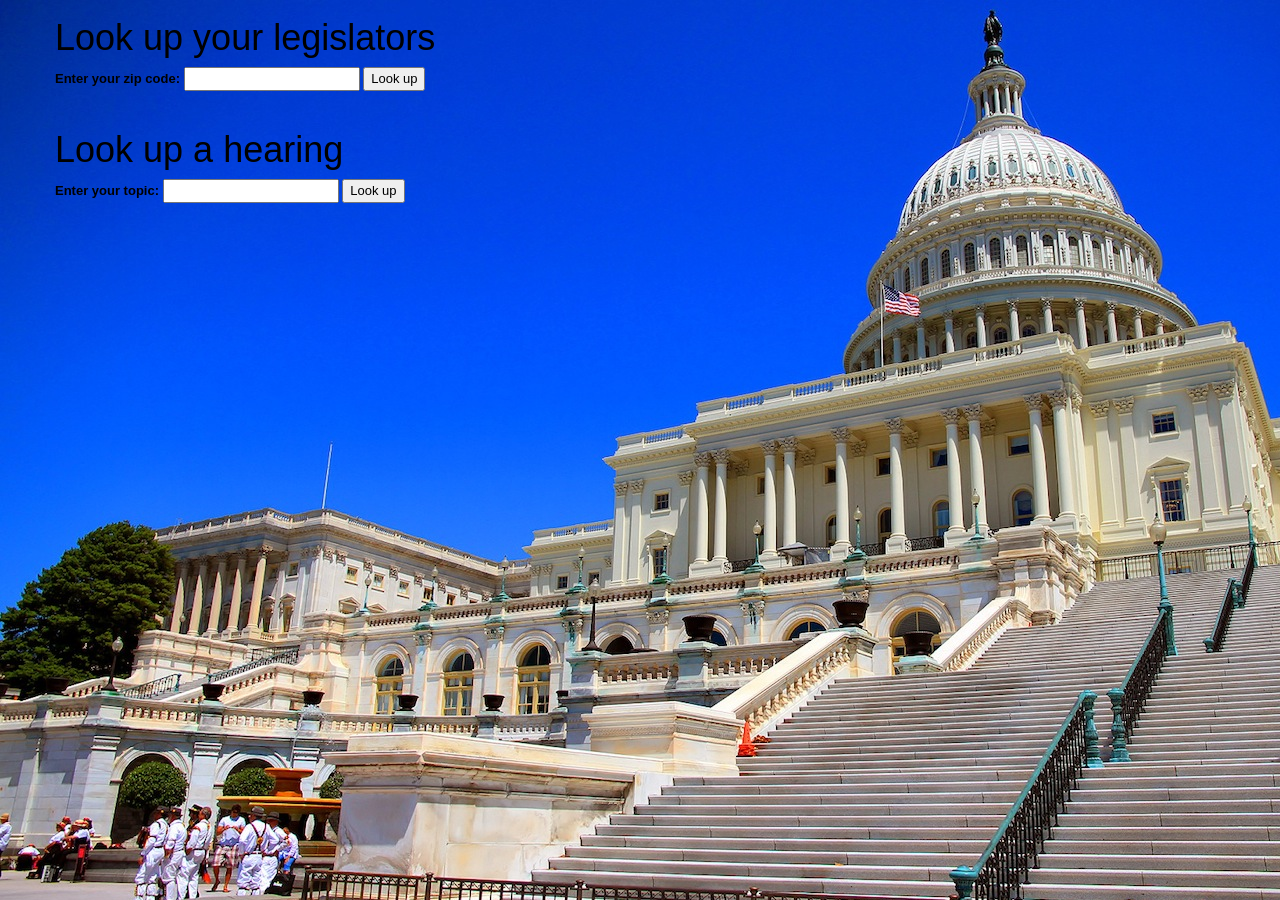
<file: index.html>
<!DOCTYPE html>
<html>
  <head>
    <script src="js/jquery-1.10.2.js"></script>
    <script src="js/bootstrap.js"></script>
    <script src="css/bootstrap.css"></script>
    <script src="css/bootstrap-responsive.css"></script>
    <script src="js/scripts.js"></script>
    <link href="css/styles.css" rel="stylesheet" type="text/css" media="all">
    <title>Look up your legislators</title>
  </head>
  <body>
    <div class="container">
    <h1>Look up your legislators</h1>

    <form id="get-zip">
      <label for="zip">Enter your zip code:</label>
      <input id="zip" type="text">
      <button type="submit">Look up</button>
    </form>
     </div>
    <ul id="legislators">
    </ul>
    
    <div class="container">
    <h1>Look up a hearing</h1>

    <form id="get-info">
      <label for="location">Enter your topic:</label>
      <input id="hearing" type="text">
      <button type="submit">Look up</button>
    </form>
     </div>
    <ul id="result">
    </ul>
  </body>
    
</html>
</file>
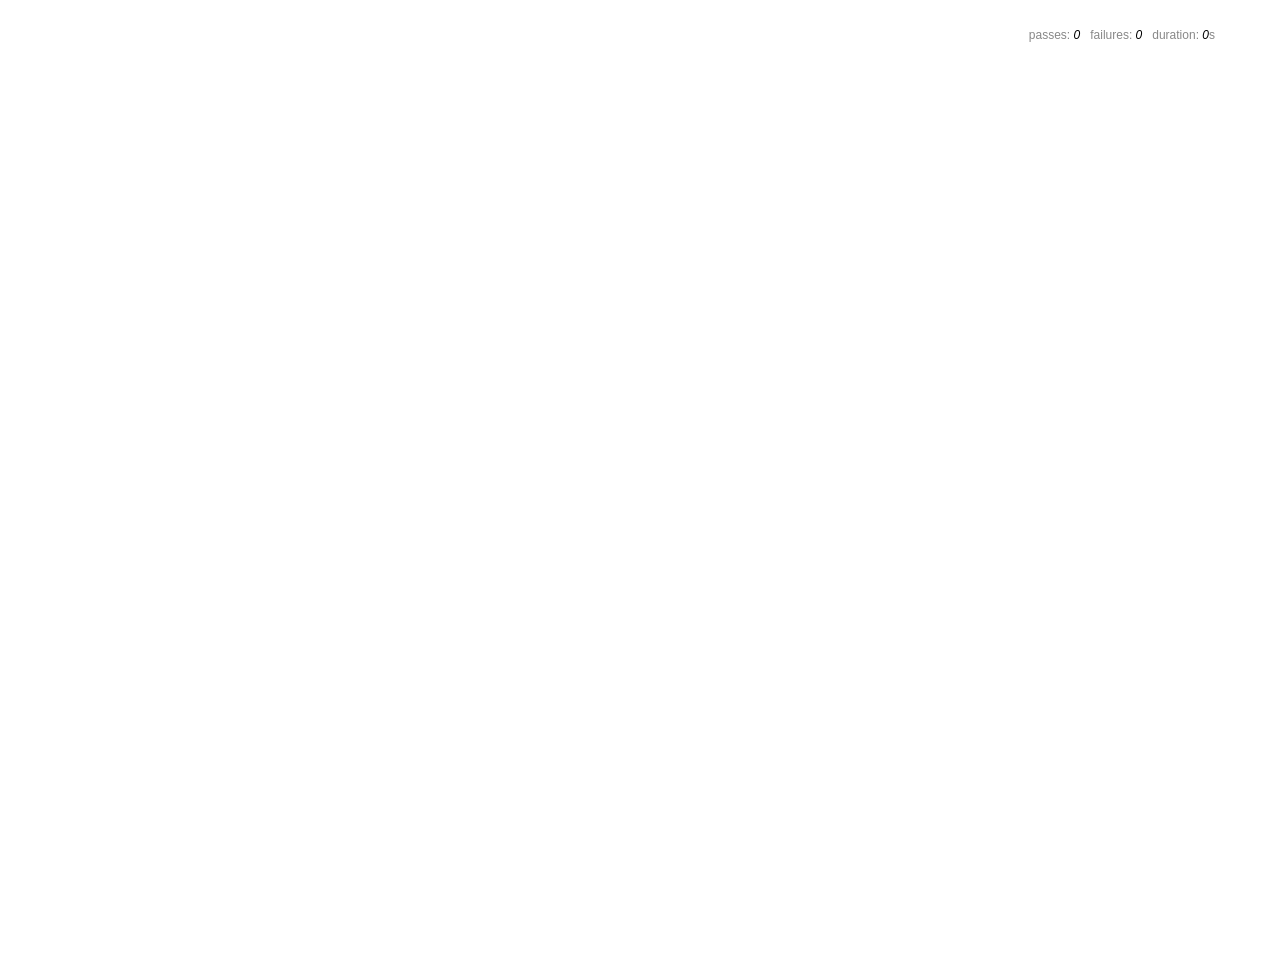
<file: spec/spec-runner.html>
<html>
<head>
  <title>Mocha spec runner</title>
  <link rel="stylesheet" href="mocha.css">
</head>
<body>
  <div id="mocha"></div>
  <script src="../js/jquery-1.10.2.js"></script>
  <script src="../js/scripts.js"></script>
  <script src="mocha.js"></script>
  <script src="sinon.js"></script>
  <script src="chai.js"></script>
  <script>mocha.setup('bdd');</script>
  <script src="specs.js"></script>
  <script>
    should = chai.should();
    mocha.checkLeaks();
    mocha.globals(['jQuery']);
    mocha.run();
  </script>
</body>
</html>
</file>
<file: css/styles.css>
ol{
  display: none;
  color:#000000 ;
  background-color:rgba(255,255,255,0.75);
  padding-right: 50%;
  border-radius: 10px;
}
ul{
  color:#fff ;
}
.container{
  color:#000000 ;
  padding-bottom:10px;
}
body{
  background-image: url(../img/usa.jpg);
}
@import url("//fonts.googleapis.com/css?family=Josefin+Sans:300,400,700");/*!
 * Bootstrap v3.0.0
 *
 * Copyright 2013 Twitter, Inc
 * Licensed under the Apache License v2.0
 * http://www.apache.org/licenses/LICENSE-2.0
 *
 * Designed and built with all the love in the world by @mdo and @fat.
 *//*! normalize.css v2.1.0 | MIT License | git.io/normalize */article,aside,details,figcaption,figure,footer,header,hgroup,main,nav,section,summary{display:block}audio,canvas,video{display:inline-block}audio:not([controls]){display:none;height:0}[hidden]{display:none}html{font-family:sans-serif;-webkit-text-size-adjust:100%;-ms-text-size-adjust:100%}body{margin:0}a:focus{outline:thin dotted}a:active,a:hover{outline:0}h1{margin:.67em 0;font-size:2em}abbr[title]{border-bottom:1px dotted}b,strong{font-weight:bold}dfn{font-style:italic}hr{height:0;-moz-box-sizing:content-box;box-sizing:content-box}mark{color:#000;background:#ff0}code,kbd,pre,samp{font-family:monospace,serif;font-size:1em}pre{white-space:pre-wrap}q{quotes:"\201C" "\201D" "\2018" "\2019"}small{font-size:80%}sub,sup{position:relative;font-size:75%;line-height:0;vertical-align:baseline}sup{top:-0.5em}sub{bottom:-0.25em}img{border:0}svg:not(:root){overflow:hidden}figure{margin:0}fieldset{padding:.35em .625em .75em;margin:0 2px;border:1px solid #c0c0c0}legend{padding:0;border:0}button,input,select,textarea{margin:0;font-family:inherit;font-size:100%}button,input{line-height:normal}button,select{text-transform:none}button,html input[type="button"],input[type="reset"],input[type="submit"]{cursor:pointer;-webkit-appearance:button}button[disabled],html input[disabled]{cursor:default}input[type="checkbox"],input[type="radio"]{padding:0;box-sizing:border-box}input[type="search"]{-webkit-box-sizing:content-box;-moz-box-sizing:content-box;box-sizing:content-box;-webkit-appearance:textfield}input[type="search"]::-webkit-search-cancel-button,input[type="search"]::-webkit-search-decoration{-webkit-appearance:none}button::-moz-focus-inner,input::-moz-focus-inner{padding:0;border:0}textarea{overflow:auto;vertical-align:top}table{border-collapse:collapse;border-spacing:0}@media print{*{color:#000!important;text-shadow:none!important;background:transparent!important;box-shadow:none!important}a,a:visited{text-decoration:underline}a[href]:after{content:" (" attr(href) ")"}abbr[title]:after{content:" (" attr(title) ")"}.ir a:after,a[href^="javascript:"]:after,a[href^="#"]:after{content:""}pre,blockquote{border:1px solid #999;page-break-inside:avoid}thead{display:table-header-group}tr,img{page-break-inside:avoid}img{max-width:100%!important}@page{margin:2cm .5cm}p,h2,h3{orphans:3;widows:3}h2,h3{page-break-after:avoid}.navbar{display:none}.table td,.table th{background-color:#fff!important}.btn>.caret,.dropup>.btn>.caret{border-top-color:#000!important}.label{border:1px solid #000}.table{border-collapse:collapse!important}.table-bordered th,.table-bordered td{border:1px solid #ddd!important}}*{-webkit-box-sizing:border-box;-moz-box-sizing:border-box;box-sizing:border-box}html{font-size:62.5%;-webkit-tap-highlight-color:rgba(0,0,0,0)}body{font-family:"Helvetica Neue",Helvetica,Arial,sans-serif;font-size:13px;line-height:1.428571429;color:#333;background-color:#f7f7f7}input,button,select,textarea{font-family:inherit;font-size:inherit;line-height:inherit}a{color:#d9230f;text-decoration:none}a:hover,a:focus{color:#91170a;text-decoration:underline}a:focus{outline:thin dotted #333;outline:5px auto -webkit-focus-ring-color;outline-offset:-2px}img{vertical-align:middle}.img-responsive{display:inline-block;height:auto;max-width:100%}.img-rounded{border-radius:6px}.img-circle{border-radius:500px}hr{margin-top:18px;margin-bottom:18px;border:0;border-top:1px solid #eee}p{margin:0 0 9px}.lead{margin-bottom:18px;font-size:14.95px;font-weight:200;line-height:1.4}@media(min-width:768px){.lead{font-size:19.5px}}small{font-size:85%}cite{font-style:normal}.text-muted{color:#999}.text-primary{color:#d9230f}.text-warning{color:#c09853}.text-danger{color:#b94a48}.text-success{color:#468847}.text-info{color:#3a87ad}.text-left{text-align:left}.text-right{text-align:right}.text-center{text-align:center}h1,h2,h3,h4,h5,h6,.h1,.h2,.h3,.h4,.h5,.h6{font-family:"Helvetica Neue",Helvetica,Arial,sans-serif;font-weight:500;line-height:1.1}h1 small,h2 small,h3 small,h4 small,h5 small,h6 small,.h1 small,.h2 small,.h3 small,.h4 small,.h5 small,.h6 small{font-weight:normal;line-height:1;color:#999}h1,h2,h3{margin-top:18px;margin-bottom:9px}h4,h5,h6{margin-top:9px;margin-bottom:9px}h1,.h1{font-size:36px}h2,.h2{font-size:30px}h3,.h3{font-size:23px}h4,.h4{font-size:17px}h5,.h5{font-size:13px}h6,.h6{font-size:12px}h1 small,.h1 small{font-size:23px}h2 small,.h2 small{font-size:17px}h3 small,.h3 small,h4 small,.h4 small{font-size:13px}.page-header{padding-bottom:8px;margin:36px 0 18px;border-bottom:1px solid #eee}ul,ol{margin-top:0;margin-bottom:9px}ul ul,ol ul,ul ol,ol ol{margin-bottom:0}.list-unstyled{padding-left:0;list-style:none}.list-inline{padding-left:0;list-style:none}.list-inline>li{display:inline-block;padding-right:5px;padding-left:5px}dl{margin-bottom:18px}dt,dd{line-height:1.428571429}dt{font-weight:bold}dd{margin-left:0}.dl-horizontal dt{float:left;width:160px;overflow:hidden;clear:left;text-align:right;text-overflow:ellipsis;white-space:nowrap}.dl-horizontal dd{margin-left:180px}.dl-horizontal dd:before,.dl-horizontal dd:after{display:table;content:" "}.dl-horizontal dd:after{clear:both}.dl-horizontal dd:before,.dl-horizontal dd:after{display:table;content:" "}.dl-horizontal dd:after{clear:both}.dl-horizontal dd:before,.dl-horizontal dd:after{display:table;content:" "}.dl-horizontal dd:after{clear:both}.dl-horizontal dd:before,.dl-horizontal dd:after{display:table;content:" "}.dl-horizontal dd:after{clear:both}.dl-horizontal dd:before,.dl-horizontal dd:after{display:table;content:" "}.dl-horizontal dd:after{clear:both}abbr[title],abbr[data-original-title]{cursor:help;border-bottom:1px dotted #999}abbr.initialism{font-size:90%;text-transform:uppercase}blockquote{padding:9px 18px;margin:0 0 18px;border-left:5px solid #eee}blockquote p{font-size:16.25px;font-weight:300;line-height:1.25}blockquote p:last-child{margin-bottom:0}blockquote small{display:block;line-height:1.428571429;color:#999}blockquote small:before{content:'\2014 \00A0'}blockquote.pull-right{float:right;padding-right:15px;padding-left:0;border-right:5px solid #eee;border-left:0}blockquote.pull-right p,blockquote.pull-right small{text-align:right}blockquote.pull-right small:before{content:''}blockquote.pull-right small:after{content:'\00A0 \2014'}q:before,q:after,blockquote:before,blockquote:after{content:""}address{display:block;margin-bottom:18px;font-style:normal;line-height:1.428571429}code,pre{font-family:Monaco,Menlo,Consolas,"Courier New",monospace}code{padding:2px 4px;font-size:90%;color:#c7254e;white-space:nowrap;background-color:#f9f2f4;border-radius:4px}pre{display:block;padding:8.5px;margin:0 0 9px;font-size:12px;line-height:1.428571429;color:#333;word-break:break-all;word-wrap:break-word;background-color:#f5f5f5;border:1px solid #ccc;border-radius:4px}pre.prettyprint{margin-bottom:18px}pre code{padding:0;color:inherit;white-space:pre-wrap;background-color:transparent;border:0}.pre-scrollable{max-height:340px;overflow-y:scroll}.container{margin-right:auto;margin-left:auto}.container:before,.container:after{display:table;content:" "}.container:after{clear:both}.container:before,.container:after{display:table;content:" "}.container:after{clear:both}.container:before,.container:after{display:table;content:" "}.container:after{clear:both}.container:before,.container:after{display:table;content:" "}.container:after{clear:both}.container:before,.container:after{display:table;content:" "}.container:after{clear:both}.row:before,.row:after{display:table;content:" "}.row:after{clear:both}.row:before,.row:after{display:table;content:" "}.row:after{clear:both}.row:before,.row:after{display:table;content:" "}.row:after{clear:both}.row:before,.row:after{display:table;content:" "}.row:after{clear:both}.row:before,.row:after{display:table;content:" "}.row:after{clear:both}@media(min-width:768px){.row{margin-right:-15px;margin-left:-15px}}.row .row{margin-right:-15px;margin-left:-15px}.col-1,.col-2,.col-3,.col-4,.col-5,.col-6,.col-7,.col-8,.col-9,.col-10,.col-11,.col-12,.col-sm-1,.col-sm-2,.col-sm-3,.col-sm-4,.col-sm-5,.col-sm-6,.col-sm-7,.col-sm-8,.col-sm-9,.col-sm-10,.col-sm-11,.col-sm-12,.col-lg-1,.col-lg-2,.col-lg-3,.col-lg-4,.col-lg-5,.col-lg-6,.col-lg-7,.col-lg-8,.col-lg-9,.col-lg-10,.col-lg-11,.col-lg-12{position:relative;min-height:1px;padding-right:15px;padding-left:15px}.col-1,.col-2,.col-3,.col-4,.col-5,.col-6,.col-7,.col-8,.col-9,.col-10,.col-11,.col-12{float:left}.col-1{width:8.333333333333332%}.col-2{width:16.666666666666664%}.col-3{width:25%}.col-4{width:33.33333333333333%}.col-5{width:41.66666666666667%}.col-6{width:50%}.col-7{width:58.333333333333336%}.col-8{width:66.66666666666666%}.col-9{width:75%}.col-10{width:83.33333333333334%}.col-11{width:91.66666666666666%}.col-12{width:100%}@media(min-width:768px){.container{max-width:728px}.col-sm-1,.col-sm-2,.col-sm-3,.col-sm-4,.col-sm-5,.col-sm-6,.col-sm-7,.col-sm-8,.col-sm-9,.col-sm-10,.col-sm-11,.col-sm-12{float:left}.col-sm-1{width:8.333333333333332%}.col-sm-2{width:16.666666666666664%}.col-sm-3{width:25%}.col-sm-4{width:33.33333333333333%}.col-sm-5{width:41.66666666666667%}.col-sm-6{width:50%}.col-sm-7{width:58.333333333333336%}.col-sm-8{width:66.66666666666666%}.col-sm-9{width:75%}.col-sm-10{width:83.33333333333334%}.col-sm-11{width:91.66666666666666%}.col-sm-12{width:100%}.col-push-1{left:8.333333333333332%}.col-push-2{left:16.666666666666664%}.col-push-3{left:25%}.col-push-4{left:33.33333333333333%}.col-push-5{left:41.66666666666667%}.col-push-6{left:50%}.col-push-7{left:58.333333333333336%}.col-push-8{left:66.66666666666666%}.col-push-9{left:75%}.col-push-10{left:83.33333333333334%}.col-push-11{left:91.66666666666666%}.col-pull-1{right:8.333333333333332%}.col-pull-2{right:16.666666666666664%}.col-pull-3{right:25%}.col-pull-4{right:33.33333333333333%}.col-pull-5{right:41.66666666666667%}.col-pull-6{right:50%}.col-pull-7{right:58.333333333333336%}.col-pull-8{right:66.66666666666666%}.col-pull-9{right:75%}.col-pull-10{right:83.33333333333334%}.col-pull-11{right:91.66666666666666%}}@media(min-width:992px){.container{max-width:940px}.col-lg-1,.col-lg-2,.col-lg-3,.col-lg-4,.col-lg-5,.col-lg-6,.col-lg-7,.col-lg-8,.col-lg-9,.col-lg-10,.col-lg-11,.col-lg-12{float:left}.col-lg-1{width:8.333333333333332%}.col-lg-2{width:16.666666666666664%}.col-lg-3{width:25%}.col-lg-4{width:33.33333333333333%}.col-lg-5{width:41.66666666666667%}.col-lg-6{width:50%}.col-lg-7{width:58.333333333333336%}.col-lg-8{width:66.66666666666666%}.col-lg-9{width:75%}.col-lg-10{width:83.33333333333334%}.col-lg-11{width:91.66666666666666%}.col-lg-12{width:100%}.col-offset-1{margin-left:8.333333333333332%}.col-offset-2{margin-left:16.666666666666664%}.col-offset-3{margin-left:25%}.col-offset-4{margin-left:33.33333333333333%}.col-offset-5{margin-left:41.66666666666667%}.col-offset-6{margin-left:50%}.col-offset-7{margin-left:58.333333333333336%}.col-offset-8{margin-left:66.66666666666666%}.col-offset-9{margin-left:75%}.col-offset-10{margin-left:83.33333333333334%}.col-offset-11{margin-left:91.66666666666666%}}@media(min-width:1200px){.container{max-width:1170px}}table{max-width:100%;background-color:transparent}th{text-align:left}.table{width:100%;margin-bottom:18px}.table thead>tr>th,.table tbody>tr>th,.table tfoot>tr>th,.table thead>tr>td,.table tbody>tr>td,.table tfoot>tr>td{padding:8px;line-height:1.428571429;vertical-align:top;border-top:1px solid #ddd}.table thead>tr>th{vertical-align:bottom}.table caption+thead tr:first-child th,.table colgroup+thead tr:first-child th,.table thead:first-child tr:first-child th,.table caption+thead tr:first-child td,.table colgroup+thead tr:first-child td,.table thead:first-child tr:first-child td{border-top:0}.table tbody+tbody{border-top:2px solid #ddd}.table .table{background-color:#f7f7f7}.table-condensed thead>tr>th,.table-condensed tbody>tr>th,.table-condensed tfoot>tr>th,.table-condensed thead>tr>td,.table-condensed tbody>tr>td,.table-condensed tfoot>tr>td{padding:5px}.table-bordered{border:1px solid #ddd}.table-bordered>thead>tr>th,.table-bordered>tbody>tr>th,.table-bordered>tfoot>tr>th,.table-bordered>thead>tr>td,.table-bordered>tbody>tr>td,.table-bordered>tfoot>tr>td{border:1px solid #ddd}.table-striped>tbody>tr:nth-child(odd)>td,.table-striped>tbody>tr:nth-child(odd)>th{background-color:#f9f9f9}.table-hover>tbody>tr:hover>td,.table-hover>tbody>tr:hover>th{background-color:#f5f5f5}table col[class^="col-"]{display:table-column;float:none}table td[class^="col-"],table th[class^="col-"]{display:table-cell;float:none}.table>thead>tr>td.active,.table>tbody>tr>td.active,.table>tfoot>tr>td.active,.table>thead>tr>th.active,.table>tbody>tr>th.active,.table>tfoot>tr>th.active,.table>thead>tr.active>td,.table>tbody>tr.active>td,.table>tfoot>tr.active>td,.table>thead>tr.active>th,.table>tbody>tr.active>th,.table>tfoot>tr.active>th{background-color:#f5f5f5}.table>thead>tr>td.success,.table>tbody>tr>td.success,.table>tfoot>tr>td.success,.table>thead>tr>th.success,.table>tbody>tr>th.success,.table>tfoot>tr>th.success,.table>thead>tr.success>td,.table>tbody>tr.success>td,.table>tfoot>tr.success>td,.table>thead>tr.success>th,.table>tbody>tr.success>th,.table>tfoot>tr.success>th{background-color:#dff0d8;border-color:#d6e9c6}.table>thead>tr>td.danger,.table>tbody>tr>td.danger,.table>tfoot>tr>td.danger,.table>thead>tr>th.danger,.table>tbody>tr>th.danger,.table>tfoot>tr>th.danger,.table>thead>tr.danger>td,.table>tbody>tr.danger>td,.table>tfoot>tr.danger>td,.table>thead>tr.danger>th,.table>tbody>tr.danger>th,.table>tfoot>tr.danger>th{background-color:#f2dede;border-color:#eed3d7}.table>thead>tr>td.warning,.table>tbody>tr>td.warning,.table>tfoot>tr>td.warning,.table>thead>tr>th.warning,.table>tbody>tr>th.warning,.table>tfoot>tr>th.warning,.table>thead>tr.warning>td,.table>tbody>tr.warning>td,.table>tfoot>tr.warning>td,.table>thead>tr.warning>th,.table>tbody>tr.warning>th,.table>tfoot>tr.warning>th{background-color:#fcf8e3;border-color:#fbeed5}.table-hover>tbody>tr>td.success:hover,.table-hover>tbody>tr>th.success:hover,.table-hover>tbody>tr.success:hover>td{background-color:#d0e9c6;border-color:#c9e2b3}.table-hover>tbody>tr>td.danger:hover,.table-hover>tbody>tr>th.danger:hover,.table-hover>tbody>tr.danger:hover>td{background-color:#ebcccc;border-color:#e6c1c7}.table-hover>tbody>tr>td.warning:hover,.table-hover>tbody>tr>th.warning:hover,.table-hover>tbody>tr.warning:hover>td{background-color:#faf2cc;border-color:#f8e5be}fieldset{padding:0;margin:0;border:0}legend{display:block;width:100%;padding:0;margin-bottom:18px;font-size:19.5px;line-height:inherit;color:#333;border:0;border-bottom:1px solid #e5e5e5}label{display:inline-block;margin-bottom:5px;font-weight:bold}input[type="search"]{-webkit-box-sizing:border-box;-moz-box-sizing:border-box;box-sizing:border-box}input[type="radio"],input[type="checkbox"]{margin:4px 0 0;margin-top:1px \9;line-height:normal}input[type="file"]{display:block}select[multiple],select[size]{height:auto}select optgroup{font-family:inherit;font-size:inherit;font-style:inherit}input[type="file"]:focus,input[type="radio"]:focus,input[type="checkbox"]:focus{outline:thin dotted #333;outline:5px auto -webkit-focus-ring-color;outline-offset:-2px}input[type="number"]::-webkit-outer-spin-button,input[type="number"]::-webkit-inner-spin-button{height:auto}.form-control:-moz-placeholder{color:#999}.form-control::-moz-placeholder{color:#999}.form-control:-ms-input-placeholder{color:#999}.form-control::-webkit-input-placeholder{color:#999}.form-control{display:block;width:100%;height:36px;padding:8px 12px;font-size:13px;line-height:1.428571429;color:#555;vertical-align:middle;background-color:#fff;border:1px solid #ccc;border-radius:4px;-webkit-box-shadow:inset 0 1px 1px rgba(0,0,0,0.075);box-shadow:inset 0 1px 1px rgba(0,0,0,0.075);-webkit-transition:border-color ease-in-out .15s,box-shadow ease-in-out .15s;transition:border-color ease-in-out .15s,box-shadow ease-in-out .15s}.form-control:focus{border-color:rgba(82,168,236,0.8);outline:0;-webkit-box-shadow:inset 0 1px 1px rgba(0,0,0,0.075),0 0 8px rgba(82,168,236,0.6);box-shadow:inset 0 1px 1px rgba(0,0,0,0.075),0 0 8px rgba(82,168,236,0.6)}.form-control[disabled],.form-control[readonly],fieldset[disabled] .form-control{cursor:not-allowed;background-color:#eee}textarea.form-control{height:auto}.form-group{margin-bottom:15px}.radio,.checkbox{display:block;min-height:18px;padding-left:20px;margin-top:10px;margin-bottom:10px;vertical-align:middle}.radio label,.checkbox label{display:inline;margin-bottom:0;font-weight:normal;cursor:pointer}.radio input[type="radio"],.radio-inline input[type="radio"],.checkbox input[type="checkbox"],.checkbox-inline input[type="checkbox"]{float:left;margin-left:-20px}.radio+.radio,.checkbox+.checkbox{margin-top:-5px}.radio-inline,.checkbox-inline{display:inline-block;padding-left:20px;margin-bottom:0;font-weight:normal;vertical-align:middle;cursor:pointer}.radio-inline+.radio-inline,.checkbox-inline+.checkbox-inline{margin-top:0;margin-left:10px}.form-control.input-large{height:55px;padding:14px 16px;font-size:17px;border-radius:6px}.form-control.input-small{height:30px;padding:5px 10px;font-size:12px;border-radius:3px}select.input-large{height:55px;line-height:55px}select.input-small{height:30px;line-height:30px}.has-warning .help-block,.has-warning .control-label{color:#c09853}.has-warning .form-control{padding-right:32px;border-color:#c09853;-webkit-box-shadow:inset 0 1px 1px rgba(0,0,0,0.075);box-shadow:inset 0 1px 1px rgba(0,0,0,0.075)}.has-warning .form-control:focus{border-color:#a47e3c;-webkit-box-shadow:inset 0 1px 1px rgba(0,0,0,0.075),0 0 6px #dbc59e;box-shadow:inset 0 1px 1px rgba(0,0,0,0.075),0 0 6px #dbc59e}.has-warning .input-group-addon{color:#c09853;background-color:#fcf8e3;border-color:#c09853}.has-error .help-block,.has-error .control-label{color:#b94a48}.has-error .form-control{padding-right:32px;border-color:#b94a48;-webkit-box-shadow:inset 0 1px 1px rgba(0,0,0,0.075);box-shadow:inset 0 1px 1px rgba(0,0,0,0.075)}.has-error .form-control:focus{border-color:#953b39;-webkit-box-shadow:inset 0 1px 1px rgba(0,0,0,0.075),0 0 6px #d59392;box-shadow:inset 0 1px 1px rgba(0,0,0,0.075),0 0 6px #d59392}.has-error .input-group-addon{color:#b94a48;background-color:#f2dede;border-color:#b94a48}.has-success .help-block,.has-success .control-label{color:#468847}.has-success .form-control{padding-right:32px;border-color:#468847;-webkit-box-shadow:inset 0 1px 1px rgba(0,0,0,0.075);box-shadow:inset 0 1px 1px rgba(0,0,0,0.075)}.has-success .form-control:focus{border-color:#356635;-webkit-box-shadow:inset 0 1px 1px rgba(0,0,0,0.075),0 0 6px #7aba7b;box-shadow:inset 0 1px 1px rgba(0,0,0,0.075),0 0 6px #7aba7b}.has-success .input-group-addon{color:#468847;background-color:#dff0d8;border-color:#468847}.help-block{display:block;margin-top:5px;margin-bottom:10px;color:#737373}.input-group{display:table;border-collapse:separate}.input-group.col{float:none;padding-right:0;padding-left:0}.input-group .form-control{width:100%;margin-bottom:0}.input-group-addon,.input-group-btn,.input-group .form-control{display:table-cell}.input-group-addon:not(:first-child):not(:last-child),.input-group-btn:not(:first-child):not(:last-child),.input-group .form-control:not(:first-child):not(:last-child){border-radius:0}.input-group-addon,.input-group-btn{width:1%;white-space:nowrap;vertical-align:middle}.input-group-addon{padding:8px 12px;font-size:13px;font-weight:normal;line-height:1.428571429;text-align:center;background-color:#eee;border:1px solid #ccc;border-radius:4px;-webkit-box-sizing:border-box;-moz-box-sizing:border-box;box-sizing:border-box}.input-group-addon.input-small{padding:5px 10px;font-size:12px;border-radius:3px}.input-group-addon.input-large{padding:14px 16px;font-size:17px;border-radius:6px}.input-group .form-control:first-child,.input-group-addon:first-child,.input-group-btn:first-child>.btn,.input-group-btn:first-child>.dropdown-toggle,.input-group-btn:last-child>.btn:not(:last-child):not(.dropdown-toggle){border-top-right-radius:0;border-bottom-right-radius:0}.input-group-addon:first-child{border-right:0}.input-group .form-control:last-child,.input-group-addon:last-child,.input-group-btn:last-child>.btn,.input-group-btn:last-child>.dropdown-toggle,.input-group-btn:first-child>.btn:not(:first-child){border-bottom-left-radius:0;border-top-left-radius:0}.input-group-addon:last-child{border-left:0}.input-group-btn{position:relative;white-space:nowrap}.input-group-btn>.btn{position:relative}.input-group-btn>.btn+.btn{margin-left:-4px}.input-group-btn>.btn:hover,.input-group-btn>.btn:active{z-index:2}.form-inline .form-control,.form-inline .radio,.form-inline .checkbox{display:inline-block}.form-inline .radio,.form-inline .checkbox{margin-top:0;margin-bottom:0}.form-horizontal .control-label{padding-top:6px}.form-horizontal .form-group:before,.form-horizontal .form-group:after{display:table;content:" "}.form-horizontal .form-group:after{clear:both}.form-horizontal .form-group:before,.form-horizontal .form-group:after{display:table;content:" "}.form-horizontal .form-group:after{clear:both}.form-horizontal .form-group:before,.form-horizontal .form-group:after{display:table;content:" "}.form-horizontal .form-group:after{clear:both}.form-horizontal .form-group:before,.form-horizontal .form-group:after{display:table;content:" "}.form-horizontal .form-group:after{clear:both}.form-horizontal .form-group:before,.form-horizontal .form-group:after{display:table;content:" "}.form-horizontal .form-group:after{clear:both}@media(min-width:768px){.form-horizontal .form-group{margin-right:-15px;margin-left:-15px}}.form-horizontal .form-group .row{margin-right:-15px;margin-left:-15px}@media(min-width:768px){.form-horizontal .control-label{text-align:right}}.btn{display:inline-block;padding:8px 12px;margin-bottom:0;font-size:13px;font-weight:500;line-height:1.428571429;text-align:center;white-space:nowrap;vertical-align:middle;cursor:pointer;border:1px solid transparent;border-radius:4px}.btn:focus{outline:thin dotted #333;outline:5px auto -webkit-focus-ring-color;outline-offset:-2px}.btn:hover,.btn:focus{color:#fff;text-decoration:none}.btn:active,.btn.active{outline:0;-webkit-box-shadow:inset 0 3px 5px rgba(0,0,0,0.125);box-shadow:inset 0 3px 5px rgba(0,0,0,0.125)}.btn.disabled,.btn[disabled],fieldset[disabled] .btn{pointer-events:none;cursor:default;opacity:.65;filter:alpha(opacity=65);-webkit-box-shadow:none;box-shadow:none}.btn-default{color:#fff;background-color:#474949;border-color:#474949}.btn-default:hover,.btn-default:focus,.btn-default:active,.btn-default.active{background-color:#3a3c3c;border-color:#2e2f2f}.btn-default.disabled,.btn-default[disabled],fieldset[disabled] .btn-default,.btn-default.disabled:hover,.btn-default[disabled]:hover,fieldset[disabled] .btn-default:hover,.btn-default.disabled:focus,.btn-default[disabled]:focus,fieldset[disabled] .btn-default:focus,.btn-default.disabled:active,.btn-default[disabled]:active,fieldset[disabled] .btn-default:active,.btn-default.disabled.active,.btn-default[disabled].active,fieldset[disabled] .btn-default.active{background-color:#474949;border-color:#474949}.btn-primary{color:#fff;background-color:#d9230f;border-color:#d9230f}.btn-primary:hover,.btn-primary:focus,.btn-primary:active,.btn-primary.active{background-color:#c11f0d;border-color:#a91b0c}.btn-primary.disabled,.btn-primary[disabled],fieldset[disabled] .btn-primary,.btn-primary.disabled:hover,.btn-primary[disabled]:hover,fieldset[disabled] .btn-primary:hover,.btn-primary.disabled:focus,.btn-primary[disabled]:focus,fieldset[disabled] .btn-primary:focus,.btn-primary.disabled:active,.btn-primary[disabled]:active,fieldset[disabled] .btn-primary:active,.btn-primary.disabled.active,.btn-primary[disabled].active,fieldset[disabled] .btn-primary.active{background-color:#d9230f;border-color:#d9230f}.btn-warning{color:#fff;background-color:#9b479f;border-color:#9b479f}.btn-warning:hover,.btn-warning:focus,.btn-warning:active,.btn-warning.active{background-color:#8a3f8d;border-color:#79377c}.btn-warning.disabled,.btn-warning[disabled],fieldset[disabled] .btn-warning,.btn-warning.disabled:hover,.btn-warning[disabled]:hover,fieldset[disabled] .btn-warning:hover,.btn-warning.disabled:focus,.btn-warning[disabled]:focus,fieldset[disabled] .btn-warning:focus,.btn-warning.disabled:active,.btn-warning[disabled]:active,fieldset[disabled] .btn-warning:active,.btn-warning.disabled.active,.btn-warning[disabled].active,fieldset[disabled] .btn-warning.active{background-color:#9b479f;border-color:#9b479f}.btn-danger{color:#fff;background-color:#d9831f;border-color:#d9831f}.btn-danger:hover,.btn-danger:focus,.btn-danger:active,.btn-danger.active{background-color:#c3761c;border-color:#ac6819}.btn-danger.disabled,.btn-danger[disabled],fieldset[disabled] .btn-danger,.btn-danger.disabled:hover,.btn-danger[disabled]:hover,fieldset[disabled] .btn-danger:hover,.btn-danger.disabled:focus,.btn-danger[disabled]:focus,fieldset[disabled] .btn-danger:focus,.btn-danger.disabled:active,.btn-danger[disabled]:active,fieldset[disabled] .btn-danger:active,.btn-danger.disabled.active,.btn-danger[disabled].active,fieldset[disabled] .btn-danger.active{background-color:#d9831f;border-color:#d9831f}.btn-success{color:#fff;background-color:#3d9400;border-color:#3d9400}.btn-success:hover,.btn-success:focus,.btn-success:active,.btn-success.active{background-color:#327b00;border-color:#286100}.btn-success.disabled,.btn-success[disabled],fieldset[disabled] .btn-success,.btn-success.disabled:hover,.btn-success[disabled]:hover,fieldset[disabled] .btn-success:hover,.btn-success.disabled:focus,.btn-success[disabled]:focus,fieldset[disabled] .btn-success:focus,.btn-success.disabled:active,.btn-success[disabled]:active,fieldset[disabled] .btn-success:active,.btn-success.disabled.active,.btn-success[disabled].active,fieldset[disabled] .btn-success.active{background-color:#3d9400;border-color:#3d9400}.btn-info{color:#fff;background-color:#029acf;border-color:#029acf}.btn-info:hover,.btn-info:focus,.btn-info:active,.btn-info.active{background-color:#0287b6;border-color:#02749c}.btn-info.disabled,.btn-info[disabled],fieldset[disabled] .btn-info,.btn-info.disabled:hover,.btn-info[disabled]:hover,fieldset[disabled] .btn-info:hover,.btn-info.disabled:focus,.btn-info[disabled]:focus,fieldset[disabled] .btn-info:focus,.btn-info.disabled:active,.btn-info[disabled]:active,fieldset[disabled] .btn-info:active,.btn-info.disabled.active,.btn-info[disabled].active,fieldset[disabled] .btn-info.active{background-color:#029acf;border-color:#029acf}.btn-link{font-weight:normal;color:#d9230f;cursor:pointer;border-radius:0}.btn-link,.btn-link:active,.btn-link[disabled],fieldset[disabled] .btn-link{background-color:transparent;-webkit-box-shadow:none;box-shadow:none}.btn-link,.btn-link:hover,.btn-link:focus,.btn-link:active{border-color:transparent}.btn-link:hover,.btn-link:focus{color:#91170a;text-decoration:underline;background-color:transparent}.btn-link[disabled]:hover,fieldset[disabled] .btn-link:hover,.btn-link[disabled]:focus,fieldset[disabled] .btn-link:focus{color:#333;text-decoration:none}.btn-large{padding:14px 16px;font-size:17px;border-radius:6px}.btn-small{padding:5px 10px;font-size:12px;line-height:1.5;border-radius:3px}.btn-block{display:block;width:100%;padding-right:0;padding-left:0}.btn-block+.btn-block{margin-top:5px}input[type="submit"].btn-block,input[type="reset"].btn-block,input[type="button"].btn-block{width:100%}.fade{opacity:0;-webkit-transition:opacity .15s linear;transition:opacity .15s linear}.fade.in{opacity:1}.collapse{display:none}.collapse.in{display:block}.collapsing{position:relative;height:0;overflow:hidden;-webkit-transition:height .35s ease;transition:height .35s ease}.caret{display:inline-block;width:0;height:0;margin-left:2px;vertical-align:middle;border-top:4px solid #000;border-right:4px solid transparent;border-left:4px solid transparent;content:""}.dropdown-menu{position:absolute;top:100%;left:0;z-index:1000;display:none;float:left;min-width:160px;padding:5px 0;margin:2px 0 0;list-style:none;background-color:#fff;border:1px solid #ccc;border:1px solid rgba(0,0,0,0.15);border-radius:4px;-webkit-box-shadow:0 6px 12px rgba(0,0,0,0.175);box-shadow:0 6px 12px rgba(0,0,0,0.175);background-clip:padding-box}.dropdown-menu.pull-right{right:0;left:auto}.dropdown-menu .divider{height:1px;margin:8px 0;overflow:hidden;background-color:#e5e5e5}.dropdown-menu>li>a{display:block;padding:3px 20px;clear:both;font-weight:normal;line-height:1.428571429;color:#333;white-space:nowrap}.dropdown-menu>li>a:hover,.dropdown-menu>li>a:focus{color:#fff;text-decoration:none;background-color:#c11f0d;background-image:-webkit-gradient(linear,left 0,left 100%,from(#d9230f),to(#c11f0d));background-image:-webkit-linear-gradient(top,#d9230f,0%,#c11f0d,100%);background-image:-moz-linear-gradient(top,#d9230f 0,#c11f0d 100%);background-image:linear-gradient(to bottom,#d9230f 0,#c11f0d 100%);background-repeat:repeat-x;filter:progid:DXImageTransform.Microsoft.gradient(startColorstr='#ffd9230f',endColorstr='#ffc11f0d',GradientType=0)}.dropdown-menu>.active>a,.dropdown-menu>.active>a:hover,.dropdown-menu>.active>a:focus{color:#fff;text-decoration:none;background-color:#c11f0d;background-image:-webkit-gradient(linear,left 0,left 100%,from(#d9230f),to(#c11f0d));background-image:-webkit-linear-gradient(top,#d9230f,0%,#c11f0d,100%);background-image:-moz-linear-gradient(top,#d9230f 0,#c11f0d 100%);background-image:linear-gradient(to bottom,#d9230f 0,#c11f0d 100%);background-repeat:repeat-x;outline:0;filter:progid:DXImageTransform.Microsoft.gradient(startColorstr='#ffd9230f',endColorstr='#ffc11f0d',GradientType=0)}.dropdown-menu>.disabled>a,.dropdown-menu>.disabled>a:hover,.dropdown-menu>.disabled>a:focus{color:#999}.dropdown-menu>.disabled>a:hover,.dropdown-menu>.disabled>a:focus{text-decoration:none;cursor:not-allowed;background-color:transparent;background-image:none;filter:progid:DXImageTransform.Microsoft.gradient(enabled=false)}.open>.dropdown-menu{display:block}.open>a{outline:0}.dropdown-header{display:block;padding:3px 20px;font-size:12px;line-height:1.428571429;color:#999}.dropdown-backdrop{position:fixed;top:0;right:0;bottom:0;left:0;z-index:990}.pull-right>.dropdown-menu{right:0;left:auto}.dropup .caret,.navbar-fixed-bottom .dropdown .caret{border-top:0;border-bottom:4px solid #000;content:""}.dropup .dropdown-menu,.navbar-fixed-bottom .dropdown .dropdown-menu{top:auto;bottom:100%;margin-bottom:1px}.list-group{padding-left:0;margin-bottom:20px;background-color:#fff}.list-group-item{position:relative;display:block;padding:10px 30px 10px 15px;margin-bottom:-1px;border:1px solid #ddd}.list-group-item:first-child{border-top-right-radius:4px;border-top-left-radius:4px}.list-group-item:last-child{margin-bottom:0;border-bottom-right-radius:4px;border-bottom-left-radius:4px}.list-group-item>.badge{float:right;margin-right:-15px}.list-group-item-heading{margin-top:0;margin-bottom:5px}.list-group-item-text{margin-bottom:0;line-height:1.3}a.list-group-item .list-group-item-heading{color:#333}a.list-group-item .list-group-item-text{color:#555}a.list-group-item:hover,a.list-group-item:focus{text-decoration:none;background-color:#f5f5f5}a.list-group-item.active{z-index:2;color:#fff;background-color:#d9230f;border-color:#d9230f}a.list-group-item.active .list-group-item-heading{color:inherit}a.list-group-item.active .list-group-item-text{color:#fac0ba}.panel{padding:15px;margin-bottom:20px;background-color:#fff;border:1px solid #ddd;border-radius:4px;-webkit-box-shadow:0 1px 1px rgba(0,0,0,0.05);box-shadow:0 1px 1px rgba(0,0,0,0.05)}.panel-heading{padding:10px 15px;margin:-15px -15px 15px;background-color:#f7f7f7;border-bottom:1px solid #ddd;border-top-right-radius:3px;border-top-left-radius:3px}.panel-title{margin-top:0;margin-bottom:0;font-size:16.25px;font-weight:500}.panel-footer{padding:10px 15px;margin:15px -15px -15px;background-color:#f7f7f7;border-top:1px solid #ddd;border-bottom-right-radius:3px;border-bottom-left-radius:3px}.panel-primary{border-color:#d9230f}.panel-primary .panel-heading{color:#fff;background-color:#d9230f;border-color:#d9230f}.panel-success{border-color:#d6e9c6}.panel-success .panel-heading{color:#468847;background-color:#dff0d8;border-color:#d6e9c6}.panel-warning{border-color:#fbeed5}.panel-warning .panel-heading{color:#c09853;background-color:#fcf8e3;border-color:#fbeed5}.panel-danger{border-color:#eed3d7}.panel-danger .panel-heading{color:#b94a48;background-color:#f2dede;border-color:#eed3d7}.panel-info{border-color:#bce8f1}.panel-info .panel-heading{color:#3a87ad;background-color:#d9edf7;border-color:#bce8f1}.list-group-flush{margin:15px -15px -15px}.list-group-flush .list-group-item{border-width:1px 0}.list-group-flush .list-group-item:first-child{border-top-right-radius:0;border-top-left-radius:0}.list-group-flush .list-group-item:last-child{border-bottom:0}.well{min-height:20px;padding:19px;margin-bottom:20px;background-color:#efefef;border:1px solid #dedede;border-radius:4px;-webkit-box-shadow:inset 0 1px 1px rgba(0,0,0,0.05);box-shadow:inset 0 1px 1px rgba(0,0,0,0.05)}.well blockquote{border-color:#ddd;border-color:rgba(0,0,0,0.15)}.well-large{padding:24px;border-radius:6px}.well-small{padding:9px;border-radius:3px}.close{float:right;font-size:19.5px;font-weight:bold;line-height:1;color:#000;text-shadow:0 1px 0 #fff;opacity:.2;filter:alpha(opacity=20)}.close:hover,.close:focus{color:#000;text-decoration:none;cursor:pointer;opacity:.5;filter:alpha(opacity=50)}button.close{padding:0;cursor:pointer;background:transparent;border:0;-webkit-appearance:none}.nav{padding-left:0;margin-bottom:0;list-style:none}.nav:before,.nav:after{display:table;content:" "}.nav:after{clear:both}.nav:before,.nav:after{display:table;content:" "}.nav:after{clear:both}.nav:before,.nav:after{display:table;content:" "}.nav:after{clear:both}.nav:before,.nav:after{display:table;content:" "}.nav:after{clear:both}.nav:before,.nav:after{display:table;content:" "}.nav:after{clear:both}.nav>li{position:relative;display:block}.nav>li>a{position:relative;display:block;padding:10px 15px}.nav>li>a:hover,.nav>li>a:focus{text-decoration:none;background-color:#eee}.nav>li.disabled>a{color:#999}.nav>li.disabled>a:hover,.nav>li.disabled>a:focus{color:#999;text-decoration:none;cursor:not-allowed;background-color:transparent}.nav>li+.nav-header{margin-top:9px}.nav.open>a,.nav.open>a:hover,.nav.open>a:focus{color:#fff;background-color:#d9230f;border-color:#d9230f}.nav.open>a .caret,.nav.open>a:hover .caret,.nav.open>a:focus .caret{border-top-color:#fff;border-bottom-color:#fff}.nav>.pull-right{float:right}.nav .nav-divider{height:1px;margin:8px 0;overflow:hidden;background-color:#e5e5e5}.nav-tabs{border-bottom:1px solid #ddd}.nav-tabs>li{float:left;margin-bottom:-1px}.nav-tabs>li>a{margin-right:2px;line-height:1.428571429;border:1px solid transparent;border-radius:4px 4px 0 0}.nav-tabs>li>a:hover{border-color:#eee}.nav-tabs>li.active>a,.nav-tabs>li.active>a:hover,.nav-tabs>li.active>a:focus{color:#555;cursor:default;background-color:#f7f7f7;border:1px solid #ddd;border-bottom-color:transparent}.nav-tabs.nav-justified{width:100%;border-bottom:0}.nav-tabs.nav-justified>li{display:table-cell;float:none;width:1%}.nav-tabs.nav-justified>li>a{text-align:center}.nav-tabs.nav-justified>li>a{margin-right:0;border-bottom:1px solid #ddd}.nav-tabs.nav-justified>.active>a{border-bottom-color:#f7f7f7}.nav-pills>li{float:left}.nav-pills>li>a{border-radius:5px}.nav-pills>li+li{margin-left:2px}.nav-pills>li.active>a,.nav-pills>li.active>a:hover,.nav-pills>li.active>a:focus{color:#fff;background-color:#d9230f}.nav-stacked>li{float:none}.nav-stacked>li+li>a{margin-top:2px;margin-left:0}.nav-justified{width:100%}.nav-justified>li{display:table-cell;float:none;width:1%}.nav-justified>li>a{text-align:center}.nav-tabs-justified{border-bottom:0}.nav-tabs-justified>li>a{margin-right:0;border-bottom:1px solid #ddd}.nav-tabs-justified>.active>a{border-bottom-color:#f7f7f7}.tabbable:before,.tabbable:after{display:table;content:" "}.tabbable:after{clear:both}.tabbable:before,.tabbable:after{display:table;content:" "}.tabbable:after{clear:both}.tabbable:before,.tabbable:after{display:table;content:" "}.tabbable:after{clear:both}.tabbable:before,.tabbable:after{display:table;content:" "}.tabbable:after{clear:both}.tabbable:before,.tabbable:after{display:table;content:" "}.tabbable:after{clear:both}.tab-content>.tab-pane,.pill-content>.pill-pane{display:none}.tab-content>.active,.pill-content>.active{display:block}.nav .caret{border-top-color:#d9230f;border-bottom-color:#d9230f}.nav a:hover .caret{border-top-color:#91170a;border-bottom-color:#91170a}.nav-tabs .dropdown-menu{margin-top:-1px;border-top-right-radius:0;border-top-left-radius:0}.navbar{position:relative;min-height:40px;padding-right:15px;padding-left:15px;margin-bottom:20px;background-color:#fff;border-radius:4px}.navbar:before,.navbar:after{display:table;content:" "}.navbar:after{clear:both}.navbar:before,.navbar:after{display:table;content:" "}.navbar:after{clear:both}.navbar:before,.navbar:after{display:table;content:" "}.navbar:after{clear:both}.navbar:before,.navbar:after{display:table;content:" "}.navbar:after{clear:both}.navbar:before,.navbar:after{display:table;content:" "}.navbar:after{clear:both}.navbar-nav{margin-top:10px;margin-bottom:15px}.navbar-nav>li>a{padding-top:11px;padding-bottom:11px;line-height:20px;color:#333;border-radius:4px}.navbar-nav>li>a:hover,.navbar-nav>li>a:focus{color:#d9230f;background-color:transparent}.navbar-nav>.active>a,.navbar-nav>.active>a:hover,.navbar-nav>.active>a:focus{color:#d9230f;background-color:transparent}.navbar-nav>.disabled>a,.navbar-nav>.disabled>a:hover,.navbar-nav>.disabled>a:focus{color:#444;background-color:transparent}.navbar-nav.pull-right{width:100%}.navbar-static-top{border-radius:0}.navbar-fixed-top,.navbar-fixed-bottom{position:fixed;right:0;left:0;z-index:1030;border-radius:0}.navbar-fixed-top{top:0}.navbar-fixed-bottom{bottom:0;margin-bottom:0}.navbar-brand{display:block;max-width:200px;padding:11px 15px;margin-right:auto;margin-left:auto;font-size:17px;font-weight:500;line-height:18px;color:#333;text-align:center}.navbar-brand:hover,.navbar-brand:focus{color:#d9230f;text-decoration:none;background-color:transparent}.navbar-toggle{position:absolute;top:4px;right:10px;width:48px;height:32px;padding:8px 12px;background-color:transparent;border:1px solid #ddd;border-radius:4px}.navbar-toggle:hover,.navbar-toggle:focus{background-color:#ddd}.navbar-toggle .icon-bar{display:block;width:22px;height:2px;background-color:#ccc;border-radius:1px}.navbar-toggle .icon-bar+.icon-bar{margin-top:4px}.navbar-form{margin-top:2px;margin-bottom:2px}.navbar-form .form-control,.navbar-form .radio,.navbar-form .checkbox{display:inline-block}.navbar-form .radio,.navbar-form .checkbox{margin-top:0;margin-bottom:0}.navbar-nav>li>.dropdown-menu{margin-top:0;border-top-right-radius:0;border-top-left-radius:0}.navbar-fixed-bottom .navbar-nav>li>.dropdown-menu{border-bottom-right-radius:0;border-bottom-left-radius:0}.navbar-nav>.dropdown>a:hover .caret,.navbar-nav>.dropdown>a:focus .caret{border-top-color:#d9230f;border-bottom-color:#d9230f}.navbar-nav>.open>a,.navbar-nav>.open>a:hover,.navbar-nav>.open>a:focus{color:#d9230f;background-color:transparent}.navbar-nav>.open>a .caret,.navbar-nav>.open>a:hover .caret,.navbar-nav>.open>a:focus .caret{border-top-color:#d9230f;border-bottom-color:#d9230f}.navbar-nav>.dropdown>a .caret{border-top-color:#333;border-bottom-color:#333}.navbar-nav.pull-right>li>.dropdown-menu,.navbar-nav>li>.dropdown-menu.pull-right{right:0;left:auto}.navbar-inverse{background-color:#d9230f}.navbar-inverse .navbar-brand{color:#fff}.navbar-inverse .navbar-brand:hover,.navbar-inverse .navbar-brand:focus{color:#fff;background-color:transparent}.navbar-inverse .navbar-text{color:#fff}.navbar-inverse .navbar-nav>li>a{color:#fff}.navbar-inverse .navbar-nav>li>a:hover,.navbar-inverse .navbar-nav>li>a:focus{color:#fff;background-color:transparent}.navbar-inverse .navbar-nav>.active>a,.navbar-inverse .navbar-nav>.active>a:hover,.navbar-inverse .navbar-nav>.active>a:focus{color:#fff;background-color:transparent}.navbar-inverse .navbar-nav>.disabled>a,.navbar-inverse .navbar-nav>.disabled>a:hover,.navbar-inverse .navbar-nav>.disabled>a:focus{color:#ccc;background-color:transparent}.navbar-inverse .navbar-toggle{border-color:#333}.navbar-inverse .navbar-toggle:hover,.navbar-inverse .navbar-toggle:focus{background-color:#333}.navbar-inverse .navbar-toggle .icon-bar{background-color:#fff}.navbar-inverse .navbar-nav>.open>a,.navbar-inverse .navbar-nav>.open>a:hover,.navbar-inverse .navbar-nav>.open>a:focus{color:#fff;background-color:transparent}.navbar-inverse .navbar-nav>.dropdown>a:hover .caret{border-top-color:#fff;border-bottom-color:#fff}.navbar-inverse .navbar-nav>.dropdown>a .caret{border-top-color:#fff;border-bottom-color:#fff}.navbar-inverse .navbar-nav>.open>a .caret,.navbar-inverse .navbar-nav>.open>a:hover .caret,.navbar-inverse .navbar-nav>.open>a:focus .caret{border-top-color:#fff;border-bottom-color:#fff}@media screen and (min-width:768px){.navbar-brand{float:left;margin-right:5px;margin-left:-15px}.navbar-nav{float:left;margin-top:0;margin-bottom:0}.navbar-nav>li{float:left}.navbar-nav>li>a{border-radius:0}.navbar-nav.pull-right{float:right;width:auto}.navbar-toggle{position:relative;top:auto;left:auto;display:none}.nav-collapse.collapse{display:block!important;height:auto!important;overflow:visible!important}}.navbar-btn{margin-top:2px}.navbar-text{margin-top:11px;margin-bottom:11px}.navbar-link{color:#333}.navbar-link:hover{color:#d9230f}.navbar-inverse .navbar-link{color:#fff}.navbar-inverse .navbar-link:hover{color:#fff}.btn .caret{border-top-color:#fff}.dropup .btn .caret{border-bottom-color:#fff}.btn-group,.btn-group-vertical{position:relative;display:inline-block;vertical-align:middle}.btn-group>.btn,.btn-group-vertical>.btn{position:relative;float:left}.btn-group>.btn:hover,.btn-group-vertical>.btn:hover,.btn-group>.btn:active,.btn-group-vertical>.btn:active{z-index:2}.btn-group .btn+.btn{margin-left:-1px}.btn-toolbar:before,.btn-toolbar:after{display:table;content:" "}.btn-toolbar:after{clear:both}.btn-toolbar:before,.btn-toolbar:after{display:table;content:" "}.btn-toolbar:after{clear:both}.btn-toolbar:before,.btn-toolbar:after{display:table;content:" "}.btn-toolbar:after{clear:both}.btn-toolbar:before,.btn-toolbar:after{display:table;content:" "}.btn-toolbar:after{clear:both}.btn-toolbar:before,.btn-toolbar:after{display:table;content:" "}.btn-toolbar:after{clear:both}.btn-toolbar .btn-group{float:left}.btn-toolbar>.btn+.btn,.btn-toolbar>.btn-group+.btn,.btn-toolbar>.btn+.btn-group,.btn-toolbar>.btn-group+.btn-group{margin-left:5px}.btn-group>.btn:not(:first-child):not(:last-child):not(.dropdown-toggle){border-radius:0}.btn-group>.btn:first-child{margin-left:0}.btn-group>.btn:first-child:not(:last-child):not(.dropdown-toggle){border-top-right-radius:0;border-bottom-right-radius:0}.btn-group>.btn:last-child:not(:first-child),.btn-group>.dropdown-toggle:not(:first-child){border-bottom-left-radius:0;border-top-left-radius:0}.btn-group>.btn-group{float:left}.btn-group>.btn-group:not(:first-child):not(:last-child)>.btn{border-radius:0}.btn-group>.btn-group:first-child>.btn:last-child,.btn-group>.btn-group:first-child>.dropdown-toggle{border-top-right-radius:0;border-bottom-right-radius:0}.btn-group>.btn-group:last-child>.btn:first-child{border-bottom-left-radius:0;border-top-left-radius:0}.btn-group .dropdown-toggle:active,.btn-group.open .dropdown-toggle{outline:0}.btn-group>.btn+.dropdown-toggle{padding-right:8px;padding-left:8px}.btn-group>.btn-large+.dropdown-toggle{padding-right:12px;padding-left:12px}.btn-group.open .dropdown-toggle{-webkit-box-shadow:inset 0 3px 5px rgba(0,0,0,0.125);box-shadow:inset 0 3px 5px rgba(0,0,0,0.125)}.btn .caret{margin-left:0}.btn-large .caret{border-width:5px}.dropup .btn-large .caret{border-bottom-width:5px}.btn-group-vertical>.btn{display:block;float:none;width:100%;max-width:100%}.btn-group-vertical>.btn+.btn{margin-top:-1px}.btn-group-vertical .btn:not(:first-child):not(:last-child){border-radius:0}.btn-group-vertical .btn:first-child{border-bottom-right-radius:0;border-bottom-left-radius:0}.btn-group-vertical .btn:last-child{border-top-right-radius:0;border-top-left-radius:0}.btn-group-justified{display:table;width:100%}.btn-group-justified .btn{display:table-cell;float:none;width:1%}.btn-group[data-toggle="buttons"]>.btn>input[type="radio"],.btn-group[data-toggle="buttons"]>.btn>input[type="checkbox"]{display:none}.breadcrumb{padding:8px 15px;margin-bottom:18px;list-style:none;background-color:transparent;border-radius:4px}.breadcrumb>li{display:inline-block}.breadcrumb>li+li:before{padding:0 5px;color:#ccc;content:"/\00a0"}.breadcrumb>.active{color:#999}.pagination{display:inline-block;padding-left:0;margin:18px 0;border-radius:4px}.pagination>li{display:inline}.pagination>li>a,.pagination>li>span{float:left;padding:4px 12px;line-height:1.428571429;text-decoration:none;background-color:#fff;border:1px solid #ddd;border-left-width:0}.pagination>li:first-child>a,.pagination>li:first-child>span{border-left-width:1px;border-bottom-left-radius:4px;border-top-left-radius:4px}.pagination>li:last-child>a,.pagination>li:last-child>span{border-top-right-radius:4px;border-bottom-right-radius:4px}.pagination>li>a:hover,.pagination>li>a:focus,.pagination>.active>a,.pagination>.active>span{background-color:#f5f5f5}.pagination>.active>a,.pagination>.active>span{color:#999;cursor:default}.pagination>.disabled>span,.pagination>.disabled>a,.pagination>.disabled>a:hover,.pagination>.disabled>a:focus{color:#999;cursor:not-allowed;background-color:#fff}.pagination-large>li>a,.pagination-large>li>span{padding:14px 16px;font-size:17px}.pagination-large>li:first-child>a,.pagination-large>li:first-child>span{border-bottom-left-radius:6px;border-top-left-radius:6px}.pagination-large>li:last-child>a,.pagination-large>li:last-child>span{border-top-right-radius:6px;border-bottom-right-radius:6px}.pagination-small>li>a,.pagination-small>li>span{padding:5px 10px;font-size:12px}.pagination-small>li:first-child>a,.pagination-small>li:first-child>span{border-bottom-left-radius:3px;border-top-left-radius:3px}.pagination-small>li:last-child>a,.pagination-small>li:last-child>span{border-top-right-radius:3px;border-bottom-right-radius:3px}.pager{padding-left:0;margin:18px 0;text-align:center;list-style:none}.pager:before,.pager:after{display:table;content:" "}.pager:after{clear:both}.pager:before,.pager:after{display:table;content:" "}.pager:after{clear:both}.pager:before,.pager:after{display:table;content:" "}.pager:after{clear:both}.pager:before,.pager:after{display:table;content:" "}.pager:after{clear:both}.pager:before,.pager:after{display:table;content:" "}.pager:after{clear:both}.pager li{display:inline}.pager li>a,.pager li>span{display:inline-block;padding:5px 14px;background-color:#fff;border:1px solid #ddd;border-radius:15px}.pager li>a:hover,.pager li>a:focus{text-decoration:none;background-color:#f5f5f5}.pager .next>a,.pager .next>span{float:right}.pager .previous>a,.pager .previous>span{float:left}.pager .disabled>a,.pager .disabled>a:hover,.pager .disabled>a:focus,.pager .disabled>span{color:#999;cursor:not-allowed;background-color:#fff}.modal-open{overflow:hidden}.modal{position:fixed;top:0;right:0;bottom:0;left:0;z-index:1040;display:none;overflow:auto;overflow-y:scroll}.modal.fade .modal-dialog{-webkit-transform:translate(0,-25%);-ms-transform:translate(0,-25%);transform:translate(0,-25%);-webkit-transition:-webkit-transform .3s ease-out;-moz-transition:-moz-transform .3s ease-out;-o-transition:-o-transform .3s ease-out;transition:transform .3s ease-out}.modal.fade.in .modal-dialog{-webkit-transform:translate(0,0);-ms-transform:translate(0,0);transform:translate(0,0)}.modal-dialog{position:relative;top:0;right:0;left:0;z-index:1050;width:auto;padding:10px}.modal-content{position:relative;background-color:#fff;border:1px solid #999;border:1px solid rgba(0,0,0,0.2);border-radius:6px;outline:0;-webkit-box-shadow:0 3px 9px rgba(0,0,0,0.5);box-shadow:0 3px 9px rgba(0,0,0,0.5);background-clip:padding-box}.modal-backdrop{position:fixed;top:0;right:0;bottom:0;left:0;z-index:1030;background-color:#000}.modal-backdrop.fade{opacity:0;filter:alpha(opacity=0)}.modal-backdrop.fade.in{opacity:.5;filter:alpha(opacity=50)}.modal-header{min-height:16.428571429px;padding:15px;border-bottom:1px solid #e5e5e5}.modal-header .close{margin-top:-2px}.modal-title{margin:0;line-height:1.428571429}.modal-body{position:relative;padding:20px}.modal-footer{padding:19px 20px 20px;margin-top:15px;text-align:right;border-top:1px solid #e5e5e5}.modal-footer:before,.modal-footer:after{display:table;content:" "}.modal-footer:after{clear:both}.modal-footer:before,.modal-footer:after{display:table;content:" "}.modal-footer:after{clear:both}.modal-footer:before,.modal-footer:after{display:table;content:" "}.modal-footer:after{clear:both}.modal-footer:before,.modal-footer:after{display:table;content:" "}.modal-footer:after{clear:both}.modal-footer:before,.modal-footer:after{display:table;content:" "}.modal-footer:after{clear:both}.modal-footer .btn+.btn{margin-bottom:0;margin-left:5px}.modal-footer .btn-group .btn+.btn{margin-left:-1px}.modal-footer .btn-block+.btn-block{margin-left:0}@media screen and (min-width:768px){.modal-dialog{right:auto;left:50%;width:560px;padding-top:30px;padding-bottom:30px;margin-left:-280px}.modal-content{-webkit-box-shadow:0 5px 15px rgba(0,0,0,0.5);box-shadow:0 5px 15px rgba(0,0,0,0.5)}}.tooltip{position:absolute;z-index:1030;display:block;font-size:12px;line-height:1.4;opacity:0;filter:alpha(opacity=0);visibility:visible}.tooltip.in{opacity:1;filter:alpha(opacity=100)}.tooltip.top{padding:5px 0;margin-top:-3px}.tooltip.right{padding:0 5px;margin-left:3px}.tooltip.bottom{padding:5px 0;margin-top:3px}.tooltip.left{padding:0 5px;margin-left:-3px}.tooltip-inner{max-width:200px;padding:3px 8px;color:#fff;text-align:center;text-decoration:none;background-color:rgba(0,0,0,0.9);border-radius:4px}.tooltip-arrow{position:absolute;width:0;height:0;border-color:transparent;border-style:solid}.tooltip.top .tooltip-arrow{bottom:0;left:50%;margin-left:-5px;border-top-color:rgba(0,0,0,0.9);border-width:5px 5px 0}.tooltip.top-left .tooltip-arrow{bottom:0;left:5px;border-top-color:rgba(0,0,0,0.9);border-width:5px 5px 0}.tooltip.top-right .tooltip-arrow{right:5px;bottom:0;border-top-color:rgba(0,0,0,0.9);border-width:5px 5px 0}.tooltip.right .tooltip-arrow{top:50%;left:0;margin-top:-5px;border-right-color:rgba(0,0,0,0.9);border-width:5px 5px 5px 0}.tooltip.left .tooltip-arrow{top:50%;right:0;margin-top:-5px;border-left-color:rgba(0,0,0,0.9);border-width:5px 0 5px 5px}.tooltip.bottom .tooltip-arrow{top:0;left:50%;margin-left:-5px;border-bottom-color:rgba(0,0,0,0.9);border-width:0 5px 5px}.tooltip.bottom-left .tooltip-arrow{top:0;left:5px;border-bottom-color:rgba(0,0,0,0.9);border-width:0 5px 5px}.tooltip.bottom-right .tooltip-arrow{top:0;right:5px;border-bottom-color:rgba(0,0,0,0.9);border-width:0 5px 5px}.popover{position:absolute;top:0;left:0;z-index:1010;display:none;max-width:276px;padding:1px;text-align:left;white-space:normal;background-color:#fff;border:1px solid #ccc;border:1px solid rgba(0,0,0,0.2);border-radius:6px;-webkit-box-shadow:0 5px 10px rgba(0,0,0,0.2);box-shadow:0 5px 10px rgba(0,0,0,0.2);background-clip:padding-box;-webkit-bg-clip:padding-box;-moz-bg-clip:padding}.popover.top{margin-top:-10px}.popover.right{margin-left:10px}.popover.bottom{margin-top:10px}.popover.left{margin-left:-10px}.popover-title{padding:8px 14px;margin:0;font-size:13px;font-weight:normal;line-height:18px;background-color:#f7f7f7;border-bottom:1px solid #ebebeb;border-radius:5px 5px 0 0}.popover-content{padding:9px 14px}.popover .arrow,.popover .arrow:after{position:absolute;display:block;width:0;height:0;border-color:transparent;border-style:solid}.popover .arrow{border-width:11px}.popover .arrow:after{border-width:10px;content:""}.popover.top .arrow{bottom:-11px;left:50%;margin-left:-11px;border-top-color:#999;border-top-color:rgba(0,0,0,0.25);border-bottom-width:0}.popover.top .arrow:after{bottom:1px;margin-left:-10px;border-top-color:#fff;border-bottom-width:0;content:" "}.popover.right .arrow{top:50%;left:-11px;margin-top:-11px;border-right-color:#999;border-right-color:rgba(0,0,0,0.25);border-left-width:0}.popover.right .arrow:after{bottom:-10px;left:1px;border-right-color:#fff;border-left-width:0;content:" "}.popover.bottom .arrow{top:-11px;left:50%;margin-left:-11px;border-bottom-color:#999;border-bottom-color:rgba(0,0,0,0.25);border-top-width:0}.popover.bottom .arrow:after{top:1px;margin-left:-10px;border-bottom-color:#fff;border-top-width:0;content:" "}.popover.left .arrow{top:50%;right:-11px;margin-top:-11px;border-left-color:#999;border-left-color:rgba(0,0,0,0.25);border-right-width:0}.popover.left .arrow:after{right:1px;bottom:-10px;border-left-color:#fff;border-right-width:0;content:" "}.alert{padding:10px 35px 10px 15px;margin-bottom:18px;color:#c09853;background-color:#fcf8e3;border:1px solid #fbeed5;border-radius:4px}.alert h4{margin-top:0;color:inherit}.alert hr{border-top-color:#f8e5be}.alert .alert-link{font-weight:500;color:#a47e3c}.alert .close{position:relative;top:-2px;right:-21px;color:inherit}.alert-success{color:#468847;background-color:#dff0d8;border-color:#d6e9c6}.alert-success hr{border-top-color:#c9e2b3}.alert-success .alert-link{color:#356635}.alert-danger{color:#b94a48;background-color:#f2dede;border-color:#eed3d7}.alert-danger hr{border-top-color:#e6c1c7}.alert-danger .alert-link{color:#953b39}.alert-info{color:#3a87ad;background-color:#d9edf7;border-color:#bce8f1}.alert-info hr{border-top-color:#a6e1ec}.alert-info .alert-link{color:#2d6987}.alert-block{padding-top:15px;padding-bottom:15px}.alert-block>p,.alert-block>ul{margin-bottom:0}.alert-block p+p{margin-top:5px}.thumbnail,.img-thumbnail{padding:4px;line-height:1.428571429;background-color:#f7f7f7;border:1px solid #ddd;border-radius:4px;-webkit-transition:all .2s ease-in-out;transition:all .2s ease-in-out}.thumbnail{display:block}.thumbnail>img,.img-thumbnail{display:inline-block;height:auto;max-width:100%}a.thumbnail:hover,a.thumbnail:focus{border-color:#d9230f}.thumbnail>img{margin-right:auto;margin-left:auto}.thumbnail .caption{padding:9px;color:#333}.media,.media-body{overflow:hidden;zoom:1}.media,.media .media{margin-top:15px}.media:first-child{margin-top:0}.media-object{display:block}.media-heading{margin:0 0 5px}.media>.pull-left{margin-right:10px}.media>.pull-right{margin-left:10px}.media-list{padding-left:0;list-style:none}.label{display:inline;padding:.25em .6em;font-size:75%;font-weight:500;line-height:1;color:#fff;text-align:center;white-space:nowrap;vertical-align:middle;background-color:#999;border-radius:.25em}.label[href]:hover,.label[href]:focus{color:#fff;text-decoration:none;cursor:pointer;background-color:#808080}.label-danger{background-color:#d9831f}.label-danger[href]:hover,.label-danger[href]:focus{background-color:#ac6819}.label-success{background-color:#3d9400}.label-success[href]:hover,.label-success[href]:focus{background-color:#286100}.label-warning{background-color:#9b479f}.label-warning[href]:hover,.label-warning[href]:focus{background-color:#79377c}.label-info{background-color:#029acf}.label-info[href]:hover,.label-info[href]:focus{background-color:#02749c}.badge{display:inline-block;min-width:10px;padding:3px 7px;font-size:12px;font-weight:bold;line-height:1;color:#fff;text-align:center;white-space:nowrap;vertical-align:middle;background-color:#999;border-radius:10px}.badge:empty{display:none}a.badge:hover,a.badge:focus{color:#fff;text-decoration:none;cursor:pointer}.btn .badge{position:relative;top:-1px}a.list-group-item.active>.badge,.nav-pills>.active>a>.badge{color:#d9230f;background-color:#fff}.nav-pills>li>a>.badge{margin-left:3px}@-webkit-keyframes progress-bar-stripes{from{background-position:40px 0}to{background-position:0 0}}@-moz-keyframes progress-bar-stripes{from{background-position:40px 0}to{background-position:0 0}}@-ms-keyframes progress-bar-stripes{from{background-position:40px 0}to{background-position:0 0}}@-o-keyframes progress-bar-stripes{from{background-position:0 0}to{background-position:40px 0}}@keyframes progress-bar-stripes{from{background-position:40px 0}to{background-position:0 0}}.progress{height:18px;margin-bottom:18px;overflow:hidden;background-color:#f5f5f5;border-radius:4px;-webkit-box-shadow:inset 0 1px 2px rgba(0,0,0,0.1);box-shadow:inset 0 1px 2px rgba(0,0,0,0.1)}.progress-bar{float:left;width:0;height:100%;font-size:12px;color:#fff;text-align:center;background-color:#d9230f;-webkit-box-shadow:inset 0 -1px 0 rgba(0,0,0,0.15);box-shadow:inset 0 -1px 0 rgba(0,0,0,0.15);-webkit-transition:width .6s ease;transition:width .6s ease}.progress-striped .progress-bar{background-color:#d9230f;background-image:-webkit-gradient(linear,0 100%,100% 0,color-stop(0.25,rgba(255,255,255,0.15)),color-stop(0.25,transparent),color-stop(0.5,transparent),color-stop(0.5,rgba(255,255,255,0.15)),color-stop(0.75,rgba(255,255,255,0.15)),color-stop(0.75,transparent),to(transparent));background-image:-webkit-linear-gradient(45deg,rgba(255,255,255,0.15) 25%,transparent 25%,transparent 50%,rgba(255,255,255,0.15) 50%,rgba(255,255,255,0.15) 75%,transparent 75%,transparent);background-image:-moz-linear-gradient(45deg,rgba(255,255,255,0.15) 25%,transparent 25%,transparent 50%,rgba(255,255,255,0.15) 50%,rgba(255,255,255,0.15) 75%,transparent 75%,transparent);background-image:linear-gradient(45deg,rgba(255,255,255,0.15) 25%,transparent 25%,transparent 50%,rgba(255,255,255,0.15) 50%,rgba(255,255,255,0.15) 75%,transparent 75%,transparent);background-size:40px 40px}.progress.active .progress-bar{-webkit-animation:progress-bar-stripes 2s linear infinite;-moz-animation:progress-bar-stripes 2s linear infinite;-ms-animation:progress-bar-stripes 2s linear infinite;-o-animation:progress-bar-stripes 2s linear infinite;animation:progress-bar-stripes 2s linear infinite}.progress-bar-danger{background-color:#d9831f}.progress-striped .progress-bar-danger{background-color:#d9831f;background-image:-webkit-gradient(linear,0 100%,100% 0,color-stop(0.25,rgba(255,255,255,0.15)),color-stop(0.25,transparent),color-stop(0.5,transparent),color-stop(0.5,rgba(255,255,255,0.15)),color-stop(0.75,rgba(255,255,255,0.15)),color-stop(0.75,transparent),to(transparent));background-image:-webkit-linear-gradient(45deg,rgba(255,255,255,0.15) 25%,transparent 25%,transparent 50%,rgba(255,255,255,0.15) 50%,rgba(255,255,255,0.15) 75%,transparent 75%,transparent);background-image:-moz-linear-gradient(45deg,rgba(255,255,255,0.15) 25%,transparent 25%,transparent 50%,rgba(255,255,255,0.15) 50%,rgba(255,255,255,0.15) 75%,transparent 75%,transparent);background-image:linear-gradient(45deg,rgba(255,255,255,0.15) 25%,transparent 25%,transparent 50%,rgba(255,255,255,0.15) 50%,rgba(255,255,255,0.15) 75%,transparent 75%,transparent)}.progress-bar-success{background-color:#3d9400}.progress-striped .progress-bar-success{background-color:#3d9400;background-image:-webkit-gradient(linear,0 100%,100% 0,color-stop(0.25,rgba(255,255,255,0.15)),color-stop(0.25,transparent),color-stop(0.5,transparent),color-stop(0.5,rgba(255,255,255,0.15)),color-stop(0.75,rgba(255,255,255,0.15)),color-stop(0.75,transparent),to(transparent));background-image:-webkit-linear-gradient(45deg,rgba(255,255,255,0.15) 25%,transparent 25%,transparent 50%,rgba(255,255,255,0.15) 50%,rgba(255,255,255,0.15) 75%,transparent 75%,transparent);background-image:-moz-linear-gradient(45deg,rgba(255,255,255,0.15) 25%,transparent 25%,transparent 50%,rgba(255,255,255,0.15) 50%,rgba(255,255,255,0.15) 75%,transparent 75%,transparent);background-image:linear-gradient(45deg,rgba(255,255,255,0.15) 25%,transparent 25%,transparent 50%,rgba(255,255,255,0.15) 50%,rgba(255,255,255,0.15) 75%,transparent 75%,transparent)}.progress-bar-warning{background-color:#9b479f}.progress-striped .progress-bar-warning{background-color:#9b479f;background-image:-webkit-gradient(linear,0 100%,100% 0,color-stop(0.25,rgba(255,255,255,0.15)),color-stop(0.25,transparent),color-stop(0.5,transparent),color-stop(0.5,rgba(255,255,255,0.15)),color-stop(0.75,rgba(255,255,255,0.15)),color-stop(0.75,transparent),to(transparent));background-image:-webkit-linear-gradient(45deg,rgba(255,255,255,0.15) 25%,transparent 25%,transparent 50%,rgba(255,255,255,0.15) 50%,rgba(255,255,255,0.15) 75%,transparent 75%,transparent);background-image:-moz-linear-gradient(45deg,rgba(255,255,255,0.15) 25%,transparent 25%,transparent 50%,rgba(255,255,255,0.15) 50%,rgba(255,255,255,0.15) 75%,transparent 75%,transparent);background-image:linear-gradient(45deg,rgba(255,255,255,0.15) 25%,transparent 25%,transparent 50%,rgba(255,255,255,0.15) 50%,rgba(255,255,255,0.15) 75%,transparent 75%,transparent)}.progress-bar-info{background-color:#029acf}.progress-striped .progress-bar-info{background-color:#029acf;background-image:-webkit-gradient(linear,0 100%,100% 0,color-stop(0.25,rgba(255,255,255,0.15)),color-stop(0.25,transparent),color-stop(0.5,transparent),color-stop(0.5,rgba(255,255,255,0.15)),color-stop(0.75,rgba(255,255,255,0.15)),color-stop(0.75,transparent),to(transparent));background-image:-webkit-linear-gradient(45deg,rgba(255,255,255,0.15) 25%,transparent 25%,transparent 50%,rgba(255,255,255,0.15) 50%,rgba(255,255,255,0.15) 75%,transparent 75%,transparent);background-image:-moz-linear-gradient(45deg,rgba(255,255,255,0.15) 25%,transparent 25%,transparent 50%,rgba(255,255,255,0.15) 50%,rgba(255,255,255,0.15) 75%,transparent 75%,transparent);background-image:linear-gradient(45deg,rgba(255,255,255,0.15) 25%,transparent 25%,transparent 50%,rgba(255,255,255,0.15) 50%,rgba(255,255,255,0.15) 75%,transparent 75%,transparent)}.accordion{margin-bottom:18px}.accordion-group{margin-bottom:2px;border:1px solid #e5e5e5;border-radius:4px}.accordion-heading{border-bottom:0}.accordion-heading .accordion-toggle{display:block;padding:8px 15px;cursor:pointer}.accordion-inner{padding:9px 15px;border-top:1px solid #e5e5e5}.carousel{position:relative}.carousel-inner{position:relative;width:100%;overflow:hidden}.carousel-inner>.item{position:relative;display:none;-webkit-transition:.6s ease-in-out left;transition:.6s ease-in-out left}.carousel-inner>.item>img,.carousel-inner>.item>a>img{display:inline-block;height:auto;max-width:100%;line-height:1}.carousel-inner>.active,.carousel-inner>.next,.carousel-inner>.prev{display:block}.carousel-inner>.active{left:0}.carousel-inner>.next,.carousel-inner>.prev{position:absolute;top:0;width:100%}.carousel-inner>.next{left:100%}.carousel-inner>.prev{left:-100%}.carousel-inner>.next.left,.carousel-inner>.prev.right{left:0}.carousel-inner>.active.left{left:-100%}.carousel-inner>.active.right{left:100%}.carousel-control{position:absolute;top:0;bottom:0;left:0;width:15%;font-size:20px;color:#fff;text-align:center;text-shadow:0 1px 2px rgba(0,0,0,0.6);opacity:.5;filter:alpha(opacity=50)}.carousel-control.left{background-color:rgba(0,0,0,0.0001);background-color:transparent;background-image:-webkit-gradient(linear,0 top,100% top,from(rgba(0,0,0,0.5)),to(rgba(0,0,0,0.0001)));background-image:-webkit-linear-gradient(left,color-stop(rgba(0,0,0,0.5) 0),color-stop(rgba(0,0,0,0.0001) 100%));background-image:-moz-linear-gradient(left,rgba(0,0,0,0.5) 0,rgba(0,0,0,0.0001) 100%);background-image:linear-gradient(to right,rgba(0,0,0,0.5) 0,rgba(0,0,0,0.0001) 100%);background-repeat:repeat-x;filter:progid:DXImageTransform.Microsoft.gradient(startColorstr='#80000000',endColorstr='#00000000',GradientType=1)}.carousel-control.right{right:0;left:auto;background-color:rgba(0,0,0,0.5);background-color:transparent;background-image:-webkit-gradient(linear,0 top,100% top,from(rgba(0,0,0,0.0001)),to(rgba(0,0,0,0.5)));background-image:-webkit-linear-gradient(left,color-stop(rgba(0,0,0,0.0001) 0),color-stop(rgba(0,0,0,0.5) 100%));background-image:-moz-linear-gradient(left,rgba(0,0,0,0.0001) 0,rgba(0,0,0,0.5) 100%);background-image:linear-gradient(to right,rgba(0,0,0,0.0001) 0,rgba(0,0,0,0.5) 100%);background-repeat:repeat-x;filter:progid:DXImageTransform.Microsoft.gradient(startColorstr='#00000000',endColorstr='#80000000',GradientType=1)}.carousel-control:hover,.carousel-control:focus{color:#fff;text-decoration:none;opacity:.9;filter:alpha(opacity=90)}.carousel-control .glyphicon,.carousel-control .icon-prev,.carousel-control .icon-next{position:absolute;top:50%;left:50%;z-index:5;display:inline-block;width:20px;height:20px;margin-top:-10px;margin-left:-10px;font-family:serif}.carousel-control .icon-prev:before{content:'\2039'}.carousel-control .icon-next:before{content:'\203a'}.carousel-indicators{position:absolute;bottom:10px;left:50%;z-index:15;width:120px;padding-left:0;margin-left:-60px;text-align:center;list-style:none}.carousel-indicators li{display:inline-block;width:10px;height:10px;margin:1px;text-indent:-999px;cursor:pointer;border:1px solid #fff;border-radius:10px}.carousel-indicators .active{width:12px;height:12px;margin:0;background-color:#fff}.carousel-caption{position:absolute;right:15%;bottom:20px;left:15%;z-index:10;padding-top:20px;padding-bottom:20px;color:#fff;text-align:center;text-shadow:0 1px 2px rgba(0,0,0,0.6)}.carousel-caption .btn{text-shadow:none}@media screen and (min-width:768px){.carousel-control .glyphicon,.carousel-control .icon-prev,.carousel-control .icon-next{width:30px;height:30px;margin-top:-15px;margin-left:-15px;font-size:30px}.carousel-caption{right:20%;left:20%;padding-bottom:30px}.carousel-indicators{bottom:20px}}.jumbotron{padding:30px;margin-bottom:30px;font-size:19.5px;font-weight:200;line-height:2.1428571435;color:inherit;background-color:#efefef}.jumbotron h1{line-height:1;color:inherit}.jumbotron p{line-height:1.4}@media screen and (min-width:768px){.jumbotron{padding:50px 60px;border-radius:6px}.jumbotron h1{font-size:58.5px}}.clearfix:before,.clearfix:after{display:table;content:" "}.clearfix:after{clear:both}.clearfix:before,.clearfix:after{display:table;content:" "}.clearfix:after{clear:both}.pull-right{float:right}.pull-left{float:left}.hide{display:none!important}.show{display:block!important}.invisible{visibility:hidden}.text-hide{font:0/0 a;color:transparent;text-shadow:none;background-color:transparent;border:0}.affix{position:fixed}@-ms-viewport{width:device-width}@media screen and (max-width:400px){@-ms-viewport{width:320px}}.hidden{display:none!important;visibility:hidden!important}.visible-sm{display:block!important}tr.visible-sm{display:table-row!important}th.visible-sm,td.visible-sm{display:table-cell!important}.visible-md{display:none!important}tr.visible-md{display:none!important}th.visible-md,td.visible-md{display:none!important}.visible-lg{display:none!important}tr.visible-lg{display:none!important}th.visible-lg,td.visible-lg{display:none!important}.hidden-sm{display:none!important}tr.hidden-sm{display:none!important}th.hidden-sm,td.hidden-sm{display:none!important}.hidden-md{display:block!important}tr.hidden-md{display:table-row!important}th.hidden-md,td.hidden-md{display:table-cell!important}.hidden-lg{display:block!important}tr.hidden-lg{display:table-row!important}th.hidden-lg,td.hidden-lg{display:table-cell!important}@media(min-width:768px) and (max-width:991px){.visible-sm{display:none!important}tr.visible-sm{display:none!important}th.visible-sm,td.visible-sm{display:none!important}.visible-md{display:block!important}tr.visible-md{display:table-row!important}th.visible-md,td.visible-md{display:table-cell!important}.visible-lg{display:none!important}tr.visible-lg{display:none!important}th.visible-lg,td.visible-lg{display:none!important}.hidden-sm{display:block!important}tr.hidden-sm{display:table-row!important}th.hidden-sm,td.hidden-sm{display:table-cell!important}.hidden-md{display:none!important}tr.hidden-md{display:none!important}th.hidden-md,td.hidden-md{display:none!important}.hidden-lg{display:block!important}tr.hidden-lg{display:table-row!important}th.hidden-lg,td.hidden-lg{display:table-cell!important}}@media(min-width:992px){.visible-sm{display:none!important}tr.visible-sm{display:none!important}th.visible-sm,td.visible-sm{display:none!important}.visible-md{display:none!important}tr.visible-md{display:none!important}th.visible-md,td.visible-md{display:none!important}.visible-lg{display:block!important}tr.visible-lg{display:table-row!important}th.visible-lg,td.visible-lg{display:table-cell!important}.hidden-sm{display:block!important}tr.hidden-sm{display:table-row!important}th.hidden-sm,td.hidden-sm{display:table-cell!important}.hidden-md{display:block!important}tr.hidden-md{display:table-row!important}th.hidden-md,td.hidden-md{display:table-cell!important}.hidden-lg{display:none!important}tr.hidden-lg{display:none!important}th.hidden-lg,td.hidden-lg{display:none!important}}.visible-print{display:none!important}tr.visible-print{display:none!important}th.visible-print,td.visible-print{display:none!important}@media print{.visible-print{display:block!important}tr.visible-print{display:table-row!important}th.visible-print,td.visible-print{display:table-cell!important}.hidden-print{display:none!important}tr.hidden-print{display:none!important}th.hidden-print,td.hidden-print{display:none!important}}.navbar{font-family:"Josefin Sans","Helvetica Neue",Helvetica,Arial,sans-serif;border-bottom:1px solid #dfdfdf}.navbar-nav>li>a{padding-top:13px;padding-bottom:9px}.navbar-brand{padding:14px 15px 8px}.btn{font-family:"Josefin Sans","Helvetica Neue",Helvetica,Arial,sans-serif}.btn-default,.btn-default:hover{background-color:#454747;background-image:-webkit-gradient(linear,0 0,0 100%,from(#6d7070),color-stop(6%,#474949),to(#3d3f3f));background-image:-webkit-linear-gradient(#6d7070,#474949 6%,#3d3f3f);background-image:-moz-linear-gradient(top,#6d7070,#474949 6%,#3d3f3f);background-image:linear-gradient(#6d7070,#474949 6%,#3d3f3f);background-repeat:no-repeat;border:1px solid #2e2f2f;filter:progid:DXImageTransform.Microsoft.gradient(startColorstr='#ff6d7070',endColorstr='#ff3d3f3f',GradientType=0)}.btn-primary,.btn-primary:hover{background-color:#d5220f;background-image:-webkit-gradient(linear,0 0,0 100%,from(#f25443),color-stop(6%,#d9230f),to(#c6200e));background-image:-webkit-linear-gradient(#f25443,#d9230f 6%,#c6200e);background-image:-moz-linear-gradient(top,#f25443,#d9230f 6%,#c6200e);background-image:linear-gradient(#f25443,#d9230f 6%,#c6200e);background-repeat:no-repeat;border:1px solid #a91b0c;filter:progid:DXImageTransform.Microsoft.gradient(startColorstr='#fff25443',endColorstr='#ffc6200e',GradientType=0)}.btn-success,.btn-success:hover{background-color:#3b9000;background-image:-webkit-gradient(linear,0 0,0 100%,from(#5de100),color-stop(6%,#3d9400),to(#358000));background-image:-webkit-linear-gradient(#5de100,#3d9400 6%,#358000);background-image:-moz-linear-gradient(top,#5de100,#3d9400 6%,#358000);background-image:linear-gradient(#5de100,#3d9400 6%,#358000);background-repeat:no-repeat;border:1px solid #286100;filter:progid:DXImageTransform.Microsoft.gradient(startColorstr='#ff5de100',endColorstr='#ff358000',GradientType=0)}.btn-info,.btn-info:hover{background-color:#0297cb;background-image:-webkit-gradient(linear,0 0,0 100%,from(#21c4fd),color-stop(6%,#029acf),to(#028bbb));background-image:-webkit-linear-gradient(#21c4fd,#029acf 6%,#028bbb);background-image:-moz-linear-gradient(top,#21c4fd,#029acf 6%,#028bbb);background-image:linear-gradient(#21c4fd,#029acf 6%,#028bbb);background-repeat:no-repeat;border:1px solid #02749c;filter:progid:DXImageTransform.Microsoft.gradient(startColorstr='#ff21c4fd',endColorstr='#ff028bbb',GradientType=0)}.btn-warning,.btn-warning:hover{background-color:#98469c;background-image:-webkit-gradient(linear,0 0,0 100%,from(#bd72c0),color-stop(6%,#9b479f),to(#8d4191));background-image:-webkit-linear-gradient(#bd72c0,#9b479f 6%,#8d4191);background-image:-moz-linear-gradient(top,#bd72c0,#9b479f 6%,#8d4191);background-image:linear-gradient(#bd72c0,#9b479f 6%,#8d4191);background-repeat:no-repeat;border:1px solid #79377c;filter:progid:DXImageTransform.Microsoft.gradient(startColorstr='#ffbd72c0',endColorstr='#ff8d4191',GradientType=0)}.btn-danger,.btn-danger:hover{background-color:#d5811e;background-image:-webkit-gradient(linear,0 0,0 100%,from(#e8a75d),color-stop(6%,#d9831f),to(#c7781c));background-image:-webkit-linear-gradient(#e8a75d,#d9831f 6%,#c7781c);background-image:-moz-linear-gradient(top,#e8a75d,#d9831f 6%,#c7781c);background-image:linear-gradient(#e8a75d,#d9831f 6%,#c7781c);background-repeat:no-repeat;border:1px solid #ac6819;filter:progid:DXImageTransform.Microsoft.gradient(startColorstr='#ffe8a75d',endColorstr='#ffc7781c',GradientType=0)}h1,h2,h3,h4,h5,h6{font-family:"Josefin Sans","Helvetica Neue",Helvetica,Arial,sans-serif}.has-warning .help-block,.has-warning .control-label{color:#d9831f}.has-warning .form-control,.has-warning .form-control:focus{border-color:#d9831f}.has-error .help-block,.has-error .control-label{color:#d9230f}.has-error .form-control,.has-error .form-control:focus{border-color:#d9230f}.has-success .help-block,.has-success .control-label{color:#3d9400}.has-success .form-control,.has-success .form-control:focus{border-color:#3d9400}.clearfix:before,.clearfix:after{display:table;content:" "}.clearfix:after{clear:both}.clearfix:before,.clearfix:after{display:table;content:" "}.clearfix:after{clear:both}.pull-right{float:right}.pull-left{float:left}.hide{display:none!important}.show{display:block!important}.invisible{visibility:hidden}.text-hide{font:0/0 a;color:transparent;text-shadow:none;background-color:transparent;border:0}.affix{position:fixed}
</file>
<file: spec/mocha.css>
@charset "utf-8";

body {
  margin:0;
}

#mocha {
  font: 20px/1.5 "Helvetica Neue", Helvetica, Arial, sans-serif;
  margin: 60px 50px;
}

#mocha ul, #mocha li {
  margin: 0;
  padding: 0;
}

#mocha ul {
  list-style: none;
}

#mocha h1, #mocha h2 {
  margin: 0;
}

#mocha h1 {
  margin-top: 15px;
  font-size: 1em;
  font-weight: 200;
}

#mocha h1 a {
  text-decoration: none;
  color: inherit;
}

#mocha h1 a:hover {
  text-decoration: underline;
}

#mocha .suite .suite h1 {
  margin-top: 0;
  font-size: .8em;
}

#mocha .hidden {
  display: none;
}

#mocha h2 {
  font-size: 12px;
  font-weight: normal;
  cursor: pointer;
}

#mocha .suite {
  margin-left: 15px;
}

#mocha .test {
  margin-left: 15px;
  overflow: hidden;
}

#mocha .test.pending:hover h2::after {
  content: '(pending)';
  font-family: arial, sans-serif;
}

#mocha .test.pass.medium .duration {
  background: #C09853;
}

#mocha .test.pass.slow .duration {
  background: #B94A48;
}

#mocha .test.pass::before {
  content: '✓';
  font-size: 12px;
  display: block;
  float: left;
  margin-right: 5px;
  color: #00d6b2;
}

#mocha .test.pass .duration {
  font-size: 9px;
  margin-left: 5px;
  padding: 2px 5px;
  color: white;
  -webkit-box-shadow: inset 0 1px 1px rgba(0,0,0,.2);
  -moz-box-shadow: inset 0 1px 1px rgba(0,0,0,.2);
  box-shadow: inset 0 1px 1px rgba(0,0,0,.2);
  -webkit-border-radius: 5px;
  -moz-border-radius: 5px;
  -ms-border-radius: 5px;
  -o-border-radius: 5px;
  border-radius: 5px;
}

#mocha .test.pass.fast .duration {
  display: none;
}

#mocha .test.pending {
  color: #0b97c4;
}

#mocha .test.pending::before {
  content: '◦';
  color: #0b97c4;
}

#mocha .test.fail {
  color: #c00;
}

#mocha .test.fail pre {
  color: black;
}

#mocha .test.fail::before {
  content: '✖';
  font-size: 12px;
  display: block;
  float: left;
  margin-right: 5px;
  color: #c00;
}

#mocha .test pre.error {
  color: #c00;
  max-height: 300px;
  overflow: auto;
}

#mocha .test pre {
  display: block;
  float: left;
  clear: left;
  font: 12px/1.5 monaco, monospace;
  margin: 5px;
  padding: 15px;
  border: 1px solid #eee;
  border-bottom-color: #ddd;
  -webkit-border-radius: 3px;
  -webkit-box-shadow: 0 1px 3px #eee;
  -moz-border-radius: 3px;
  -moz-box-shadow: 0 1px 3px #eee;
}

#mocha .test h2 {
  position: relative;
}

#mocha .test a.replay {
  position: absolute;
  top: 3px;
  right: 0;
  text-decoration: none;
  vertical-align: middle;
  display: block;
  width: 15px;
  height: 15px;
  line-height: 15px;
  text-align: center;
  background: #eee;
  font-size: 15px;
  -moz-border-radius: 15px;
  border-radius: 15px;
  -webkit-transition: opacity 200ms;
  -moz-transition: opacity 200ms;
  transition: opacity 200ms;
  opacity: 0.3;
  color: #888;
}

#mocha .test:hover a.replay {
  opacity: 1;
}

#mocha-report.pass .test.fail {
  display: none;
}

#mocha-report.fail .test.pass {
  display: none;
}

#mocha-error {
  color: #c00;
  font-size: 1.5em;
  font-weight: 100;
  letter-spacing: 1px;
}

#mocha-stats {
  position: fixed;
  top: 15px;
  right: 10px;
  font-size: 12px;
  margin: 0;
  color: #888;
  z-index: 1;
}

#mocha-stats .progress {
  float: right;
  padding-top: 0;
}

#mocha-stats em {
  color: black;
}

#mocha-stats a {
  text-decoration: none;
  color: inherit;
}

#mocha-stats a:hover {
  border-bottom: 1px solid #eee;
}

#mocha-stats li {
  display: inline-block;
  margin: 0 5px;
  list-style: none;
  padding-top: 11px;
}

#mocha-stats canvas {
  width: 40px;
  height: 40px;
}

#mocha code .comment { color: #ddd }
#mocha code .init { color: #2F6FAD }
#mocha code .string { color: #5890AD }
#mocha code .keyword { color: #8A6343 }
#mocha code .number { color: #2F6FAD }

@media screen and (max-device-width: 480px) {
  #mocha  {
    margin: 60px 0px;
  }

  #mocha #stats {
    position: absolute;
  }
}
</file>
